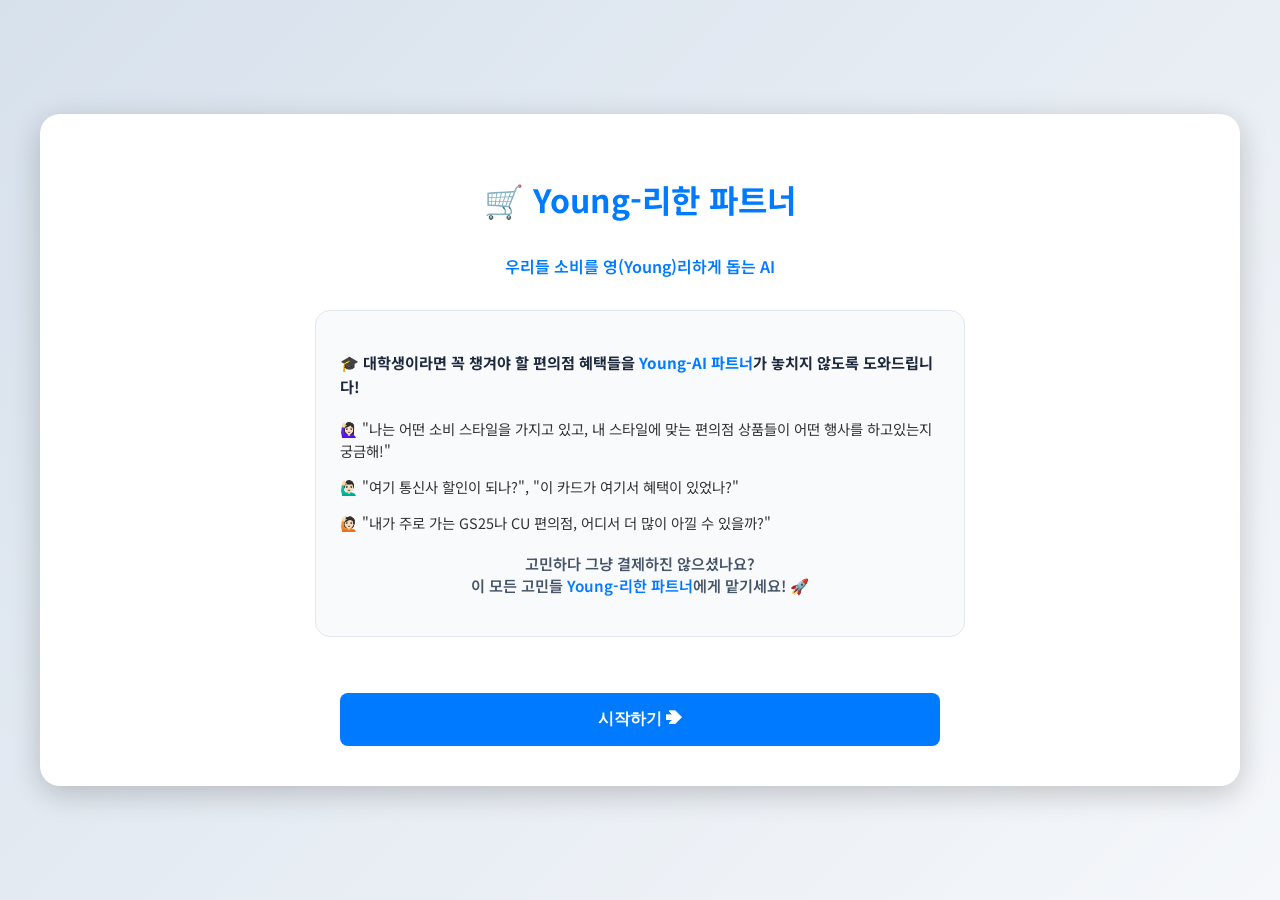
<file: frontend/index.html>
<!DOCTYPE html>
<html lang="ko">
<head>
    <meta charset="UTF-8">
    <meta name="viewport" content="width=device-width, initial-scale=1.0">
    <title>Young-AI 파트너</title>
    <link rel="stylesheet" href="css/style.css">
    <style>
        /* General Styles */
        body {
            font-family: 'Noto Sans KR', sans-serif;
            background: linear-gradient(135deg, #d7e1ec, #f5f7fa);
            color: #333;
            margin: 0;
            padding: 0;
            display: flex;
            justify-content: center;
            align-items: center;
            min-height: 100vh;
            padding: 20px;
            box-sizing: border-box;
        }

        .container {
            background: #ffffff;
            padding: 2.5rem 2rem;
            border-radius: 20px;
            box-shadow: 0 8px 30px rgba(0, 0, 0, 0.2);
            width: 100%;
            max-width: 1200px;
            min-height: 60vh;
            display: flex;
            flex-direction: column;
            justify-content: center;
            align-items: center;
            margin: auto;
            text-align: center;
            animation: fadeIn 0.5s ease-in-out;
        }
        .container > * {
            width: 100%;
            max-width: 600px;
        }

        h1 {
            font-size: 2rem;
            color: #007bff;
            margin-bottom: 1rem;
            font-weight: bold;
        }

        h2 {
            font-size: 1.2rem;
            color: #555;
            margin-bottom: 1rem;
        }

        /* Forms and Inputs */
        form {
            display: flex;
            flex-direction: column;
            gap: 1rem;
        }

        input[type="text"],
        input[type="password"] {
            padding: 0.8rem;
            border: 1px solid #ddd;
            border-radius: 8px;
            font-size: 1rem;
            background-color: #f9f9f9;
            transition: all 0.3s ease;
        }

        input[type="text"]:focus,
        input[type="password"]:focus {
            outline: none;
            border-color: #007bff;
            background-color: #ffffff;
            box-shadow: 0 0 5px rgba(0, 123, 255, 0.5);
        }

        button {
            padding: 0.8rem;
            background-color: #007bff;
            color: white;
            border: none;
            border-radius: 8px;
            font-size: 1rem;
            cursor: pointer;
            transition: background-color 0.3s ease, transform 0.2s ease;
        }

        button:hover {
            background-color: #0056b3;
            transform: translateY(-2px);
        }

        button:active {
            transform: translateY(0);
        }

        .button-group {
            margin-top: 1.5rem;
        }

        .button-group p {
            margin-bottom: 0.5rem;
            font-size: 0.9rem;
            color: #666;
        }

        .error-message {
            color: #d9534f;
            margin-top: 1rem;
            font-size: 0.9rem;
            min-height: 1.2em;
        }

        a {
            color: #007bff;
            text-decoration: none;
            font-weight: bold;
        }

        a:hover {
            text-decoration: underline;
        }

        /* Animations */
        @keyframes fadeIn {
            from {
                opacity: 0;
                transform: translateY(-20px);
            }
            to {
                opacity: 1;
                transform: translateY(0);
            }
        }
    </style>
</head>
<body>
    <div class="container">
        <h1>🛒 Young-리한 파트너</h1>
        <p style="font-weight: 600; color: #007bff; margin-bottom: 2rem;">우리들 소비를 영(Young)리하게 돕는 AI</p>
        
        <div class="intro-box" style="text-align: left; background: #f8fafc; padding: 1.5rem; border-radius: 15px; margin-bottom: 2rem; border: 1px solid #e2e8f0;">
            <p style="font-size: 0.95rem; line-height: 1.6; margin-bottom: 1.2rem; font-weight: 700; color: #1e293b;">
                🎓 대학생이라면 꼭 챙겨야 할 편의점 혜택들을 <span style="color: #007bff;">Young-AI 파트너</span>가 놓치지 않도록 도와드립니다!
            </p>
            <p style="font-size: 0.9rem; line-height: 1.5; margin-bottom: 0.8rem;">
                🙋🏻‍♀️ "나는 어떤 소비 스타일을 가지고 있고, 내 스타일에 맞는 편의점 상품들이 어떤 행사를 하고있는지 궁금해!"
            </p>
            <p style="font-size: 0.9rem; line-height: 1.5; margin-bottom: 0.8rem;">
                🙋🏻‍♂️ "여기 통신사 할인이 되나?", "이 카드가 여기서 혜택이 있었나?"
            </p>
            <p style="font-size: 0.9rem; line-height: 1.5; margin-bottom: 1.2rem;">
                🙋🏻 "내가 주로 가는 GS25나 CU 편의점, 어디서 더 많이 아낄 수 있을까?"
            </p>
            <p style="font-size: 0.95rem; font-weight: 600; color: #475569; text-align: center;">
                고민하다 그냥 결제하진 않으셨나요?<br>이 모든 고민들 <span style="color: #007bff;">Young-리한 파트너</span>에게 맡기세요! 🚀
            </p>
        </div>

        <div class="button-group">
            <button onclick="location.href='signup.html'" style="width: 100%; font-weight: bold; padding: 1rem;">시작하기 ➔</button>
        </div>
    </div>
    <script src="js/auth.js?v=2"></script>
    <!-- Build Trigger: 2026-05-13 23:55 -->
</body>
</html>
</file>
<file: frontend/css/style.css>
@import url('https://fonts.googleapis.com/css2?family=Noto+Sans+KR:wght@400;500;700;800&display=swap');

:root {
    --primary-color: #4361ee;
    --primary-hover: #3a56d4;
    --bg-gradient: linear-gradient(135deg, #f5f7fa 0%, #c3cfe2 100%);
    --card-bg: rgba(255, 255, 255, 0.85);
    --text-main: #2d3436;
    --text-muted: #636e72;
    --input-bg: #f8f9fa;
    --input-border: #dfe6e9;
    --shadow-soft: 0 8px 30px rgba(0, 0, 0, 0.05);
    --shadow-strong: 0 15px 35px rgba(0, 0, 0, 0.1);
}

/* General Styles */
body {
    font-family: 'Noto Sans KR', sans-serif;
    background: #e2e8f0;
    color: var(--text-main);
    margin: 0;
    padding: 0;
    min-height: 100vh;
    display: flex;
    justify-content: center;
    align-items: flex-start;
    box-sizing: border-box;
}

.container {
    background: #ffffff;
    padding: 1.5rem;
    width: 100%;
    max-width: 1200px;
    min-height: 100vh;
    box-shadow: 0 0 20px rgba(0, 0, 0, 0.15);
    text-align: center;
    animation: fadeIn 0.5s ease-in-out;
    position: relative;
    box-sizing: border-box;
}

form {
    display: flex;
    flex-direction: column;
    gap: 1rem;
}

form input[type="text"] {
    padding: 0.8rem;
    border: 1px solid #ddd;
    border-radius: 8px;
    font-size: 1rem;
    background-color: #f9f9f9;
    transition: all 0.3s ease;
}

form input[type="text"]:focus {
    outline: none;
    border-color: var(--primary-color);
    background-color: #ffffff;
    box-shadow: 0 0 5px rgba(67, 97, 238, 0.5);
}

form button[type="submit"] {
    padding: 0.8rem;
    background-color: var(--primary-color);
    color: white;
    border: none;
    border-radius: 8px;
    font-size: 1rem;
    font-weight: bold;
    cursor: pointer;
    transition: background-color 0.3s ease, transform 0.2s ease;
}

form button[type="submit"]:hover {
    background-color: var(--primary-hover);
    transform: translateY(-2px);
}

.survey-question {
    text-align: left;
    margin-bottom: 1rem;
    background: #f8f9fa;
    padding: 1rem;
    border-radius: 12px;
}

.survey-question p {
    margin-top: 0;
    margin-bottom: 0.8rem;
    font-weight: bold;
    color: var(--text-main);
}

.survey-question label {
    display: block;
    margin-bottom: 0.5rem;
    cursor: pointer;
}

body.home-body {
    display: flex;
    justify-content: center;
    align-items: center;
    background: linear-gradient(45deg, #e3eeff 0%, #f3e7e9 99%, #f3e7e9 100%);
    background-size: 400% 400%;
    animation: gradientBG 15s ease infinite;
    min-height: 100vh;
    padding: 20px;
    box-sizing: border-box;
}

.home-container {
    background: rgba(255, 255, 255, 0.9);
    backdrop-filter: blur(24px);
    -webkit-backdrop-filter: blur(24px);
    width: 100%;
    max-width: 1200px;
    min-height: auto;
    margin: 40px auto;
    padding: 2.5rem;
    border-radius: 32px;
    border: 1px solid rgba(255, 255, 255, 0.8);
    animation: fadeIn 0.8s ease;
    padding-bottom: 90px;
    box-shadow: 0 30px 60px rgba(0, 0, 0, 0.08), inset 0 1px 0 rgba(255,255,255,0.6);
    position: relative;
    box-sizing: border-box;
    overflow-x: hidden;
}

/* Glassmorphism Header */
header {
    display: flex;
    justify-content: space-between;
    align-items: center;
    padding: 1rem;
    background: rgba(255, 255, 255, 0.7);
    backdrop-filter: blur(10px);
    border-radius: 20px;
    box-shadow: var(--shadow-soft);
    margin-bottom: 1.5rem;
    border: 1px solid rgba(255,255,255,0.5);
    box-sizing: border-box;
}

header h1 {
    font-size: 1.25rem;
    margin: 0;
    font-weight: 800;
}

.header-buttons {
    display: flex;
    gap: 15px;
}

.guide-btn, .logout-btn {
    padding: 0.5rem 0.8rem;
    border-radius: 10px;
    font-weight: 600;
    font-size: 0.8rem;
    cursor: pointer;
    transition: all 0.2s ease;
    text-decoration: none;
    border: none;
    white-space: nowrap;
}

.guide-btn {
    background: #e9ecef;
    color: #495057;
}

.guide-btn:hover {
    background: #dee2e6;
}

.logout-btn {
    background: #fff0f0;
    color: #ff4d4d;
}

.logout-btn:hover {
    background: #ff4d4d;
    color: #fff;
}

/* Dashboard Sections */
.dashboard-main {
    display: flex;
    flex-direction: column;
    gap: 2rem;
}

.card-glass {
    background: rgba(255, 255, 255, 0.85);
    backdrop-filter: blur(12px);
    border-radius: 24px;
    padding: 2rem;
    box-shadow: var(--shadow-soft);
    border: 1px solid rgba(255,255,255,0.6);
    transition: transform 0.3s ease, box-shadow 0.3s ease, border-color 0.3s ease;
    
    /* Cascading Load Transition Trigger */
    opacity: 0;
    animation: slideUpFade 0.7s cubic-bezier(0.16, 1, 0.3, 1) forwards;
}

.dashboard-section:nth-child(1) {
    animation-delay: 0.1s;
}
.dashboard-section:nth-child(2) {
    animation-delay: 0.25s;
}
.dashboard-section:nth-child(3) {
    animation-delay: 0.4s;
}

.card-glass:hover {
    transform: translateY(-6px);
    box-shadow: var(--shadow-strong);
}

@keyframes slideUpFade {
    from {
        opacity: 0;
        transform: translateY(30px);
    }
    to {
        opacity: 1;
        transform: translateY(0);
    }
}

.section-badge {
    display: inline-block;
    padding: 6px 14px;
    background: #e9f2ff;
    color: var(--primary-color);
    border-radius: 20px;
    font-size: 0.85rem;
    font-weight: 700;
    margin-bottom: 1rem;
}

.section-title {
    font-size: 1.4rem;
    font-weight: 700;
    margin: 0 0 1rem 0;
    color: #2d3748;
}

.section-subtitle {
    color: var(--text-muted);
    font-size: 0.95rem;
    margin-top: -0.5rem;
    margin-bottom: 1.5rem;
}

/* Savings Section */
.savings-amount {
    font-size: 2.8rem;
    font-weight: 800;
    color: #28a745;
    margin: 0.5rem 0;
}

.savings-amount .currency {
    font-size: 1rem;
    color: var(--text-main);
    margin-left: 5px;
}

.saving-badge {
    background: #f8f9fa;
    display: inline-block;
    padding: 8px 16px;
    border-radius: 20px;
    font-size: 0.9rem;
    color: #666;
    margin-bottom: 2rem;
}

.chart-container {
    height: 250px;
    width: 100%;
}

/* Horizontal Curation Scroll */
.curation-scroll {
    display: flex;
    gap: 1.5rem;
    overflow-x: auto;
    padding-top: 10px;
    padding-bottom: 20px;
    scrollbar-width: thin;
}

.curation-scroll::-webkit-scrollbar {
    height: 8px;
}
.curation-scroll::-webkit-scrollbar-track {
    background: #f1f1f1;
    border-radius: 10px;
}
.curation-scroll::-webkit-scrollbar-thumb {
    background: #cbd5e1;
    border-radius: 10px;
}

.curation-item {
    min-width: 200px;
    background: #fff;
    border-radius: 16px;
    padding: 1.5rem;
    box-shadow: 0 4px 15px rgba(0,0,0,0.03);
    border: 1px solid #f1f5f9;
    flex-shrink: 0;
    transition: transform 0.2s;
}

.curation-item:hover {
    transform: translateY(-5px);
    border-color: var(--primary-color);
    box-shadow: 0 8px 25px rgba(67, 97, 238, 0.15);
}

.curation-item.skeleton {
    background: linear-gradient(90deg, #f0f0f0 25%, #e0e0e0 50%, #f0f0f0 75%);
    background-size: 200% 100%;
    animation: skeletonLoading 1.5s infinite;
    min-height: 120px;
}

@keyframes skeletonLoading {
    0% { background-position: 200% 0; }
    100% { background-position: -200% 0; }
}

/* Store Map Layout */
.store-list-container {
    display: block;
    width: 100%;
}

.store-column {
    background: #fff;
    padding: 1rem;
    border-radius: 16px;
    border: 1px solid #edf2f7;
    box-shadow: 0 4px 15px rgba(0,0,0,0.02);
}

.store-column h3 {
    margin-top: 0;
    margin-bottom: 1.5rem;
    color: #2d3748;
    font-size: 1.3rem;
    font-weight: 800;
}

.store-column ul {
    list-style: none;
    padding: 0;
    margin: 0;
}

.store-column li {
    background: transparent;
    padding: 0 0 1.5rem 0;
    margin-bottom: 1.5rem;
    border: none;
    border-bottom: 1px solid #edf2f7;
    box-shadow: none;
    transition: transform 0.2s;
}

.store-column li:last-child {
    border-bottom: none;
    margin-bottom: 0;
    padding-bottom: 0;
}

.store-column li:hover {
    transform: translateX(5px);
}

/* Floating Action Button */
.survey-question input[type="radio"],
.survey-question input[type="checkbox"] {
    margin-right: 12px;
    width: 18px;
    height: 18px;
    accent-color: var(--primary-color);
}

select {
    padding: 0.8rem 1rem;
    border: 2px solid var(--input-border);
    border-radius: 10px;
    font-size: 1rem;
    background-color: var(--input-bg);
    color: var(--text-main);
    width: 100%;
    margin-top: 0.5rem;
    transition: all 0.3s ease;
    cursor: pointer;
    appearance: none;
    margin-bottom: 1rem;
}

select:focus {
    outline: none;
    border-color: var(--primary-color);
    background-color: #fff;
}

.chatbot-fab-wrapper {
    position: fixed;
    bottom: 20px;
    left: 50%;
    transform: translateX(-50%);
    width: 100%;
    max-width: 1200px;
    pointer-events: none;
    display: flex;
    justify-content: flex-end;
    padding-right: 15px;
    box-sizing: border-box;
    z-index: 998;
}

.chatbot-fab {
    background: linear-gradient(135deg, var(--primary-color), #2a41a8);
    color: white;
    border: none;
    border-radius: 30px;
    padding: 10px 16px;
    font-size: 0.95rem;
    font-weight: bold;
    cursor: pointer;
    box-shadow: 0 4px 15px rgba(67, 97, 238, 0.4);
    display: flex;
    align-items: center;
    gap: 8px;
    transition: all 0.3s ease;
    pointer-events: auto;
    animation: fabPulse 2.5s infinite;
}

.chatbot-fab:hover {
    transform: translateY(-5px) scale(1.05);
    box-shadow: 0 15px 35px rgba(67, 97, 238, 0.6);
}

@keyframes fabPulse {
    0% {
        box-shadow: 0 10px 25px rgba(67, 97, 238, 0.4), 0 0 0 0 rgba(67, 97, 238, 0.4);
    }
    70% {
        box-shadow: 0 10px 25px rgba(67, 97, 238, 0.4), 0 0 0 15px rgba(67, 97, 238, 0);
    }
    100% {
        box-shadow: 0 10px 25px rgba(67, 97, 238, 0.4), 0 0 0 0 rgba(67, 97, 238, 0);
    }
}

.fab-icon {
    font-size: 1.5rem;
}

.fab-text {
    font-size: 1.05rem;
    font-weight: 700;
}

/* Floating Chatbot Window as Mobile Bottom Sheet */
.floating-chatbot {
    position: fixed;
    bottom: 0;
    left: 50%;
    transform: translateX(-50%);
    width: 100%;
    max-width: 1200px;
    height: 80vh;
    max-height: 80vh;
    background: #fff;
    border-radius: 24px 24px 0 0;
    box-shadow: 0 -5px 40px rgba(0,0,0,0.2);
    display: flex;
    flex-direction: column;
    z-index: 999;
    overflow: hidden;
    transition: transform 0.4s cubic-bezier(0.19, 1, 0.22, 1), opacity 0.3s ease;
    transform-origin: bottom center;
    border-top: 1px solid #e2e8f0;
}

.floating-chatbot.hidden {
    transform: translate(-50%, 100%);
    opacity: 0;
    pointer-events: none;
}

.chat-header {
    background: var(--primary-color);
    color: white;
    padding: 1rem 1.5rem;
    display: flex;
    justify-content: space-between;
    align-items: center;
}

.chat-header h3 {
    margin: 0;
    font-size: 1.1rem;
    font-weight: 700;
}

.close-chat-btn {
    background: transparent;
    color: white;
    border: none;
    font-size: 1.5rem;
    cursor: pointer;
    padding: 0;
    line-height: 1;
}

.chat-window {
    flex-grow: 1;
    padding: 1.5rem;
    overflow-y: auto;
    background-color: #f8f9fc;
    display: flex;
    flex-direction: column;
    gap: 1.2rem;
}

.chat-message {
    padding: 1rem 1.2rem;
    border-radius: 18px;
    max-width: 85%;
    line-height: 1.5;
    font-size: 0.95rem;
    word-break: break-word;
}

.user-message {
    background: var(--primary-color);
    color: white;
    border-bottom-right-radius: 4px;
    align-self: flex-end;
}

.bot-message {
    background: #fff;
    color: var(--text-main);
    border-bottom-left-radius: 4px;
    align-self: flex-start;
    border: 1px solid #edf2f7;
    box-shadow: 0 2px 5px rgba(0,0,0,0.02);
}

.chat-input-area {
    display: flex;
    padding: 1rem;
    background: #fff;
    border-top: 1px solid #f1f5f9;
    align-items: center;
    gap: 10px;
}

#chatInput {
    flex-grow: 1;
    border: none;
    padding: 0.8rem 1rem;
    font-size: 0.95rem;
    background: #f1f5f9;
    border-radius: 20px;
    outline: none;
}

#chatInput:focus {
    background: #e2e8f0;
}

#chatSendButton {
    background: var(--primary-color);
    color: white;
    border: none;
    border-radius: 50%;
    width: 40px;
    height: 40px;
    display: flex;
    align-items: center;
    justify-content: center;
    cursor: pointer;
    transition: background 0.2s;
}

.upload-btn {
    cursor: pointer;
    font-size: 1.4rem;
    color: var(--primary-color);
    padding: 5px;
    transition: transform 0.2s;
}
.upload-btn:hover {
    transform: scale(1.1);
}

/* Modal styles preserved from before */
.map-modal {
    display: none;
    position: fixed;
    z-index: 2000;
    left: 50%;
    top: 0;
    transform: translateX(-50%);
    width: 100%;
    max-width: 1200px;
    height: 100%;
    background-color: rgba(15, 23, 42, 0.45); /* Dark sleek slate glass */
    backdrop-filter: blur(16px);
    -webkit-backdrop-filter: blur(16px);
}

.map-modal-content {
    background: #fff;
    margin: 5% auto;
    width: 95%;
    height: 90vh;
    border-radius: 16px;
    display: flex;
    flex-direction: column;
}

.map-modal-header {
    display: flex;
    justify-content: space-between;
    align-items: center;
    padding: 1.5rem 2rem;
    border-bottom: 1px solid #f1f5f9;
}
.modal-map-view {
    flex: 1;
    width: 100%;
    height: 100%;
    background-color: #f8f9fa;
}
.modal-trend-view {
    padding: 1.5rem;
    background: #f8f9fc;
    border-top: 1px solid #edf2f7;
}

@keyframes fadeIn {
    from { opacity: 0; transform: translateY(10px); }
    to { opacity: 1; transform: translateY(0); }
}

/* Store Filter Buttons */
.store-filter-buttons {
    position: relative;
    display: inline-flex;
    background: #e2e8f0;
    padding: 4px;
    border-radius: 30px;
    border: 1px solid #cbd5e1;
    gap: 0px;
    margin-bottom: 1.5rem;
    z-index: 1;
}

.store-filter-btn {
    padding: 0.6rem 2.2rem;
    border-radius: 25px;
    background: transparent;
    border: none;
    color: #475569;
    font-weight: 700;
    font-size: 0.95rem;
    cursor: pointer;
    transition: all 0.3s ease;
    z-index: 2;
    position: relative;
    filter: grayscale(100%) opacity(0.4);
}

.store-filter-btn.active {
    color: #1e293b;
    filter: grayscale(0%) opacity(1);
}

/* Sliding active pill indicator */
.store-filter-buttons::before {
    content: '';
    position: absolute;
    top: 4px;
    left: 4px;
    width: calc(50% - 4px);
    height: calc(100% - 8px);
    background: #ffffff;
    border-radius: 25px;
    z-index: 0;
    transition: transform 0.35s cubic-bezier(0.25, 0.8, 0.25, 1.15), background-color 0.3s ease;
    box-shadow: 0 2px 8px rgba(0, 0, 0, 0.12);
}

.store-filter-buttons.cu-active::before {
    transform: translateX(100%);
    background: #ffffff;
    box-shadow: 0 4px 10px rgba(139, 92, 246, 0.35);
}

/* Chat Header Actions */
.chat-header-actions {
    display: flex;
    gap: 10px;
    align-items: center;
}

.header-icon-btn {
    background: transparent;
    color: white;
    border: none;
    font-size: 1.2rem;
    cursor: pointer;
    padding: 0;
    line-height: 1;
    opacity: 0.8;
    transition: opacity 0.2s;
}

.header-icon-btn:hover {
    opacity: 1;
}

/* Fullscreen Chatbot */
.floating-chatbot.fullscreen {
    width: 90vw;
    height: 90vh;
    max-height: 90vh;
    bottom: 5vh;
    right: 5vw;
    border-radius: 16px;
    z-index: 2500;
}

/* Digital Receipt Styles */
.receipt-card {
    background: #ffffff;
    border-radius: 16px 16px 0 0; /* Flat bottom for jagged tear */
    border: 1px solid #edf2f7;
    border-bottom: none;
    box-shadow: 0 8px 30px rgba(0, 0, 0, 0.06);
    padding: 1.25rem 1.25rem 2rem 1.25rem;
    margin: 12px 0;
    font-family: inherit;
    color: #2d3748;
    position: relative;
    animation: messageBounceIn 0.45s cubic-bezier(0.34, 1.56, 0.64, 1) forwards;
    text-align: left;
    max-width: 100%;
}

.receipt-card::before {
    content: "";
    position: absolute;
    top: 0;
    left: 0;
    right: 0;
    height: 6px;
    background: repeating-linear-gradient(90deg, var(--primary-color) 0px, var(--primary-color) 12px, #e2e8f0 12px, #e2e8f0 24px);
    border-radius: 16px 16px 0 0;
}

/* Jagged rip effect at the bottom */
.receipt-card::after {
    content: "";
    position: absolute;
    bottom: -1px;
    left: -1px;
    right: -1px;
    height: 12px;
    background-color: transparent;
    background-image: 
        linear-gradient(135deg, #ffffff 5px, transparent 0),
        linear-gradient(225deg, #ffffff 5px, transparent 0),
        linear-gradient(135deg, #edf2f7 1px, transparent 0),
        linear-gradient(225deg, #edf2f7 1px, transparent 0);
    background-position: left bottom;
    background-repeat: repeat-x;
    background-size: 10px 12px;
    z-index: 10;
}

.receipt-header {
    display: flex;
    justify-content: space-between;
    align-items: center;
    margin-bottom: 0.75rem;
    gap: 10px;
}

.receipt-shop-badge {
    padding: 3px 9px;
    border-radius: 20px;
    font-size: 0.7rem;
    font-weight: 800;
    color: white;
    text-align: center;
}

.receipt-shop-badge.GS25 {
    background: #0ea5e9; /* Sky Blue for GS25 */
    box-shadow: 0 2px 6px rgba(14, 165, 233, 0.25);
}

.receipt-shop-badge.CU {
    background: #8b5cf6; /* Violet for CU */
    box-shadow: 0 2px 6px rgba(139, 92, 246, 0.25);
}

.receipt-title {
    font-size: 1.05rem;
    font-weight: 700;
    margin: 0;
    color: #1a202c;
    word-break: keep-all;
    line-height: 1.4;
    flex-grow: 1;
}

.receipt-divider {
    border: none;
    border-top: 1.5px dashed #e2e8f0;
    margin: 0.85rem 0;
}

.receipt-row {
    display: flex;
    justify-content: space-between;
    align-items: flex-start;
    margin: 8px 0;
    font-size: 0.88rem;
    word-break: keep-all;
    line-height: 1.4;
    gap: 12px;
}

.receipt-row > span:first-child {
    flex: 1;
}

.receipt-row.label-muted {
    color: #718096;
}

.receipt-row.total-row {
    margin-top: 0.75rem;
    margin-bottom: 0.25rem;
    border-top: 1px solid #edf2f7;
    padding-top: 8px;
    align-items: center;
}

.receipt-discount-line {
    color: #e53e3e;
    font-weight: 600;
    white-space: nowrap;
    flex-shrink: 0;
    text-align: right;
}

.receipt-total-price-box {
    display: flex;
    align-items: center;
    justify-content: flex-end;
}

.receipt-total-price {
    font-size: 1.25rem;
    font-weight: 800;
    color: #e53e3e;
}

.receipt-saving-badge {
    background: #ecfdf5;
    color: #059669;
    border: 1px solid #a7f3d0;
    padding: 2px 7px;
    border-radius: 8px;
    font-size: 0.72rem;
    font-weight: 700;
    margin-left: 8px;
}

.receipt-tips-box {
    background: #f8fafc;
    border-radius: 16px;
    padding: 1rem;
    margin-top: 1rem;
    border: 1px solid #edf2f7;
}

.receipt-tip-item {
    display: flex;
    gap: 12px;
    align-items: flex-start;
    padding: 10px 8px;
    border-bottom: 1px dashed #edf2f7;
    cursor: pointer;
    border-radius: 12px;
    transition: all 0.3s cubic-bezier(0.25, 0.8, 0.25, 1);
    position: relative;
}

.receipt-tip-item:last-child {
    border-bottom: none;
    padding-bottom: 0;
}

.receipt-tip-item:first-child {
    padding-top: 0;
}

.receipt-tip-item:hover {
    background: #ffffff;
    transform: translateX(4px);
    box-shadow: 0 4px 12px rgba(0, 0, 0, 0.04);
}

.receipt-tip-icon-wrapper {
    width: 30px;
    height: 30px;
    border-radius: 50%;
    display: flex;
    align-items: center;
    justify-content: center;
    flex-shrink: 0;
}

/* Color palettes for the tip types */
.receipt-tip-item.student .receipt-tip-icon-wrapper {
    background: #e0e7ff;
    color: #4f46e5;
}
.receipt-tip-item.student .receipt-tip-badge {
    background: #4f46e5;
}

.receipt-tip-item.card .receipt-tip-icon-wrapper {
    background: #ffedd5;
    color: #ea580c;
}
.receipt-tip-item.card .receipt-tip-badge {
    background: #ea580c;
}

.receipt-tip-item.payment .receipt-tip-icon-wrapper {
    background: #ecfdf5;
    color: #059669;
}
.receipt-tip-item.payment .receipt-tip-badge {
    background: #059669;
}

.receipt-tip-content {
    display: flex;
    flex-direction: column;
    align-items: flex-start;
    text-align: left;
}

.receipt-tip-badge {
    color: white;
    font-size: 0.72rem;
    font-weight: 800;
    padding: 2px 8px;
    border-radius: 6px;
    margin-bottom: 4px;
    display: inline-block;
}

.receipt-tip-text {
    margin: 0;
    font-size: 0.8rem;
    color: #4a5568;
    line-height: 1.45;
    word-break: keep-all;
}

/* Premium Benefit Modal Styles */
.map-modal-content {
    animation: modalScaleUp 0.4s cubic-bezier(0.16, 1, 0.3, 1) forwards !important;
}

@keyframes modalScaleUp {
    from {
        transform: scale(0.92) translateY(30px);
        opacity: 0;
    }
    to {
        transform: scale(1) translateY(0);
        opacity: 1;
    }
}

.benefit-tabs-container {
    display: flex;
    background: #f1f5f9;
    border-radius: 12px;
    padding: 4px;
    margin-bottom: 1.5rem;
    gap: 4px;
    border: 1px solid #e2e8f0;
}

.benefit-tab-btn {
    flex: 1;
    border: none;
    background: transparent;
    padding: 10px 16px;
    border-radius: 8px;
    font-size: 0.88rem;
    font-weight: 700;
    color: #64748b;
    cursor: pointer;
    transition: all 0.25s ease;
    display: flex;
    align-items: center;
    justify-content: center;
    gap: 6px;
}

.benefit-tab-btn.active {
    background: #ffffff;
    color: var(--primary-color);
    box-shadow: 0 4px 10px rgba(0, 0, 0, 0.05);
}

.benefit-content-panel {
    display: none;
    animation: panelFadeIn 0.35s cubic-bezier(0.16, 1, 0.3, 1) forwards;
}

.benefit-content-panel.active {
    display: block;
}

@keyframes panelFadeIn {
    from { opacity: 0; transform: translateY(12px); }
    to { opacity: 1; transform: translateY(0); }
}

.benefit-card-grid {
    display: flex;
    flex-direction: column;
    gap: 12px;
}

.benefit-premium-card {
    background: #ffffff;
    border-radius: 16px;
    border: 1px solid #edf2f7;
    padding: 1.25rem;
    transition: all 0.25s cubic-bezier(0.4, 0, 0.2, 1);
    position: relative;
    overflow: hidden;
    display: flex;
    gap: 16px;
    align-items: flex-start;
}

.benefit-premium-card:hover {
    transform: translateY(-2px);
    box-shadow: 0 8px 20px rgba(67, 97, 238, 0.08);
    border-color: rgba(67, 97, 238, 0.2);
}

.benefit-card-icon-box {
    width: 42px;
    height: 42px;
    border-radius: 12px;
    display: flex;
    align-items: center;
    justify-content: center;
    flex-shrink: 0;
    font-size: 1.2rem;
}

.benefit-premium-card.type-skt .benefit-card-icon-box {
    background: #e0e7ff;
    color: #4f46e5;
}
.benefit-premium-card.type-kt .benefit-card-icon-box {
    background: #e0f2fe;
    color: #0ea5e9;
}
.benefit-premium-card.type-lgu .benefit-card-icon-box {
    background: #f3e8ff;
    color: #a855f7;
}

.benefit-premium-card.type-shinhan .benefit-card-icon-box {
    background: #eff6ff;
    color: #2563eb;
}
.benefit-premium-card.type-kb .benefit-card-icon-box {
    background: #fffbeb;
    color: #eab308;
}
.benefit-premium-card.type-woori .benefit-card-icon-box {
    background: #f0fdf4;
    color: #10b981;
}

.benefit-premium-card.type-naver .benefit-card-icon-box {
    background: #ecfdf5;
    color: #059669;
}
.benefit-premium-card.type-kakao .benefit-card-icon-box {
    background: #fffbeb;
    color: #ca8a04;
}
.benefit-premium-card.type-toss .benefit-card-icon-box {
    background: #eff6ff;
    color: #2563eb;
}

.benefit-card-info {
    flex-grow: 1;
    text-align: left;
}

.benefit-card-title {
    font-size: 0.95rem;
    font-weight: 800;
    color: #1e293b;
    margin: 0 0 5px 0;
}

.benefit-card-desc {
    font-size: 0.85rem;
    color: #64748b;
    margin: 0;
    line-height: 1.5;
}

.benefit-card-highlight {
    font-weight: bold;
    color: var(--primary-color);
}

/* Category-specific glows and hovers for curation cards */
.curation-item {
    border-left: 4px solid transparent;
    transition: all 0.3s cubic-bezier(0.25, 0.8, 0.25, 1) !important;
}

.curation-item.type-health {
    border-left-color: #10b981 !important; /* Emerald */
}
.curation-item.type-health:hover {
    transform: translateY(-6px) scale(1.03) !important;
    border-color: #10b981 !important;
    box-shadow: 0 12px 30px rgba(16, 185, 129, 0.2) !important;
}

.curation-item.type-dessert {
    border-left-color: #ec4899 !important; /* Pink */
}
.curation-item.type-dessert:hover {
    transform: translateY(-6px) scale(1.03) !important;
    border-color: #ec4899 !important;
    box-shadow: 0 12px 30px rgba(236, 72, 153, 0.2) !important;
}

.curation-item.type-brand {
    border-left-color: #3b82f6 !important; /* Blue */
}
.curation-item.type-brand:hover {
    transform: translateY(-6px) scale(1.03) !important;
    border-color: #3b82f6 !important;
    box-shadow: 0 12px 30px rgba(59, 130, 246, 0.2) !important;
}

.curation-item.type-trend {
    border-left-color: #f97316 !important; /* Orange */
}
.curation-item.type-trend:hover {
    transform: translateY(-6px) scale(1.03) !important;
    border-color: #f97316 !important;
    box-shadow: 0 12px 30px rgba(249, 115, 22, 0.2) !important;
}

/* Blinking online indicator next to AI title */
.online-indicator {
    width: 8px;
    height: 8px;
    background-color: #10b981;
    border-radius: 50%;
    margin-left: 8px;
    display: inline-block;
    box-shadow: 0 0 8px #10b981;
    position: relative;
}

.online-indicator::after {
    content: '';
    position: absolute;
    top: -2px;
    left: -2px;
    right: -2px;
    bottom: -2px;
    border-radius: 50%;
    border: 2px solid #10b981;
    animation: pulseRing 1.8s infinite ease-out;
}

@keyframes pulseRing {
    0% { transform: scale(0.7); opacity: 1; }
    100% { transform: scale(2.2); opacity: 0; }
}

@keyframes messageBounceIn {
    0% {
        opacity: 0;
        transform: scale(0.85) translateY(20px);
    }
    70% {
        transform: scale(1.02) translateY(-2px);
    }
    100% {
        opacity: 1;
        transform: scale(1) translateY(0);
    }
}
</file>
